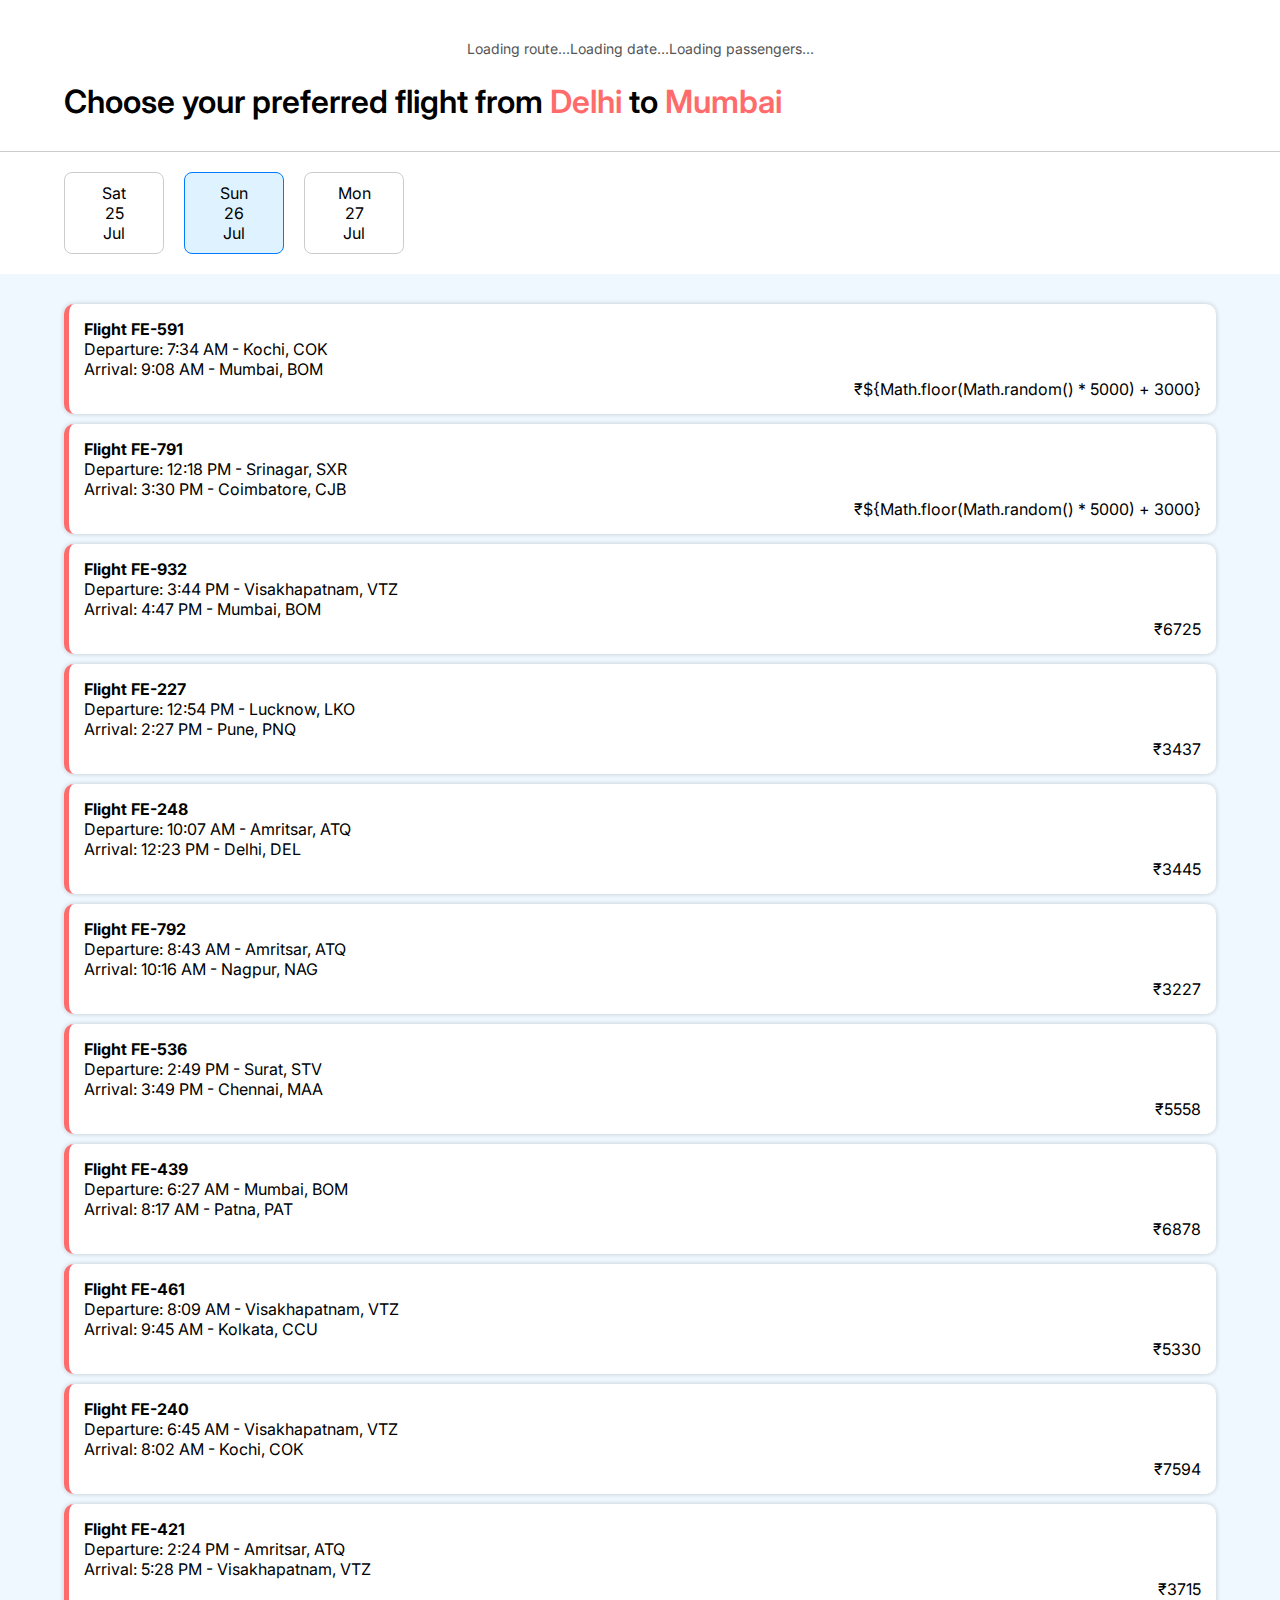
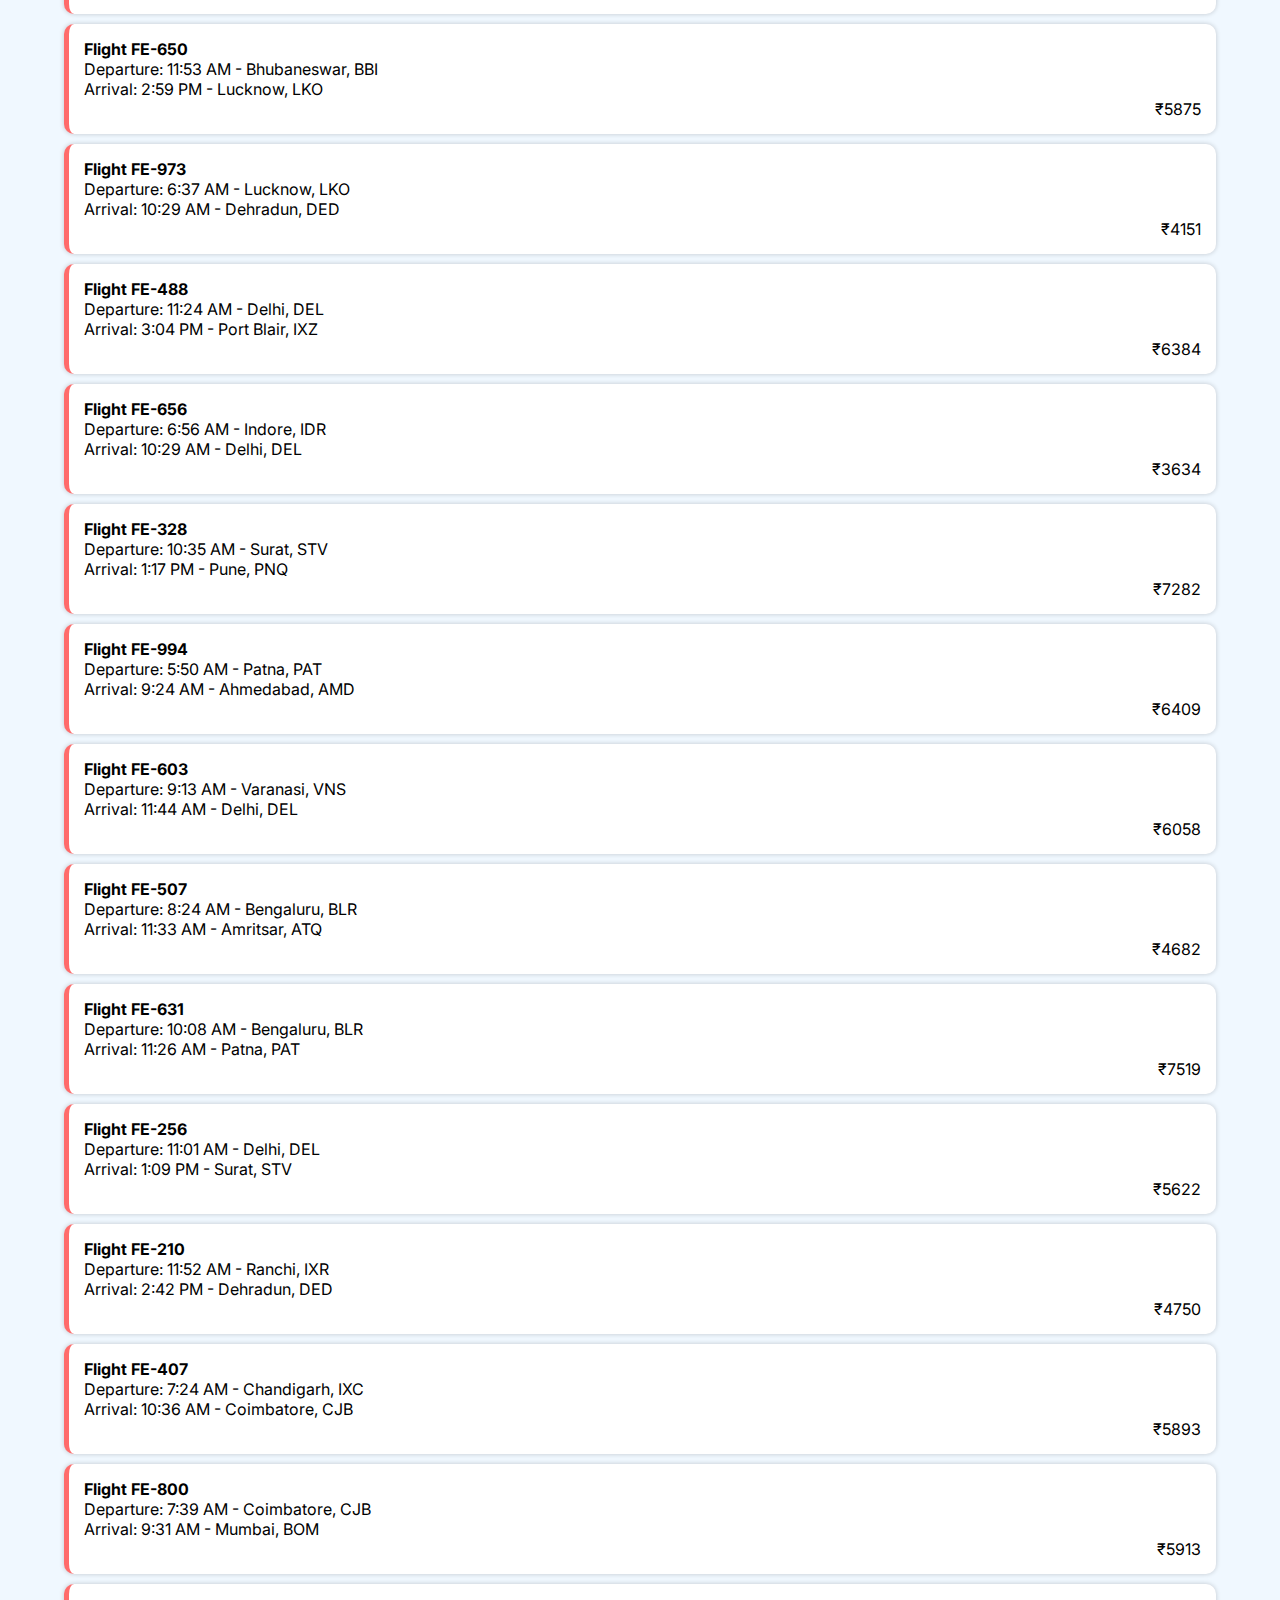
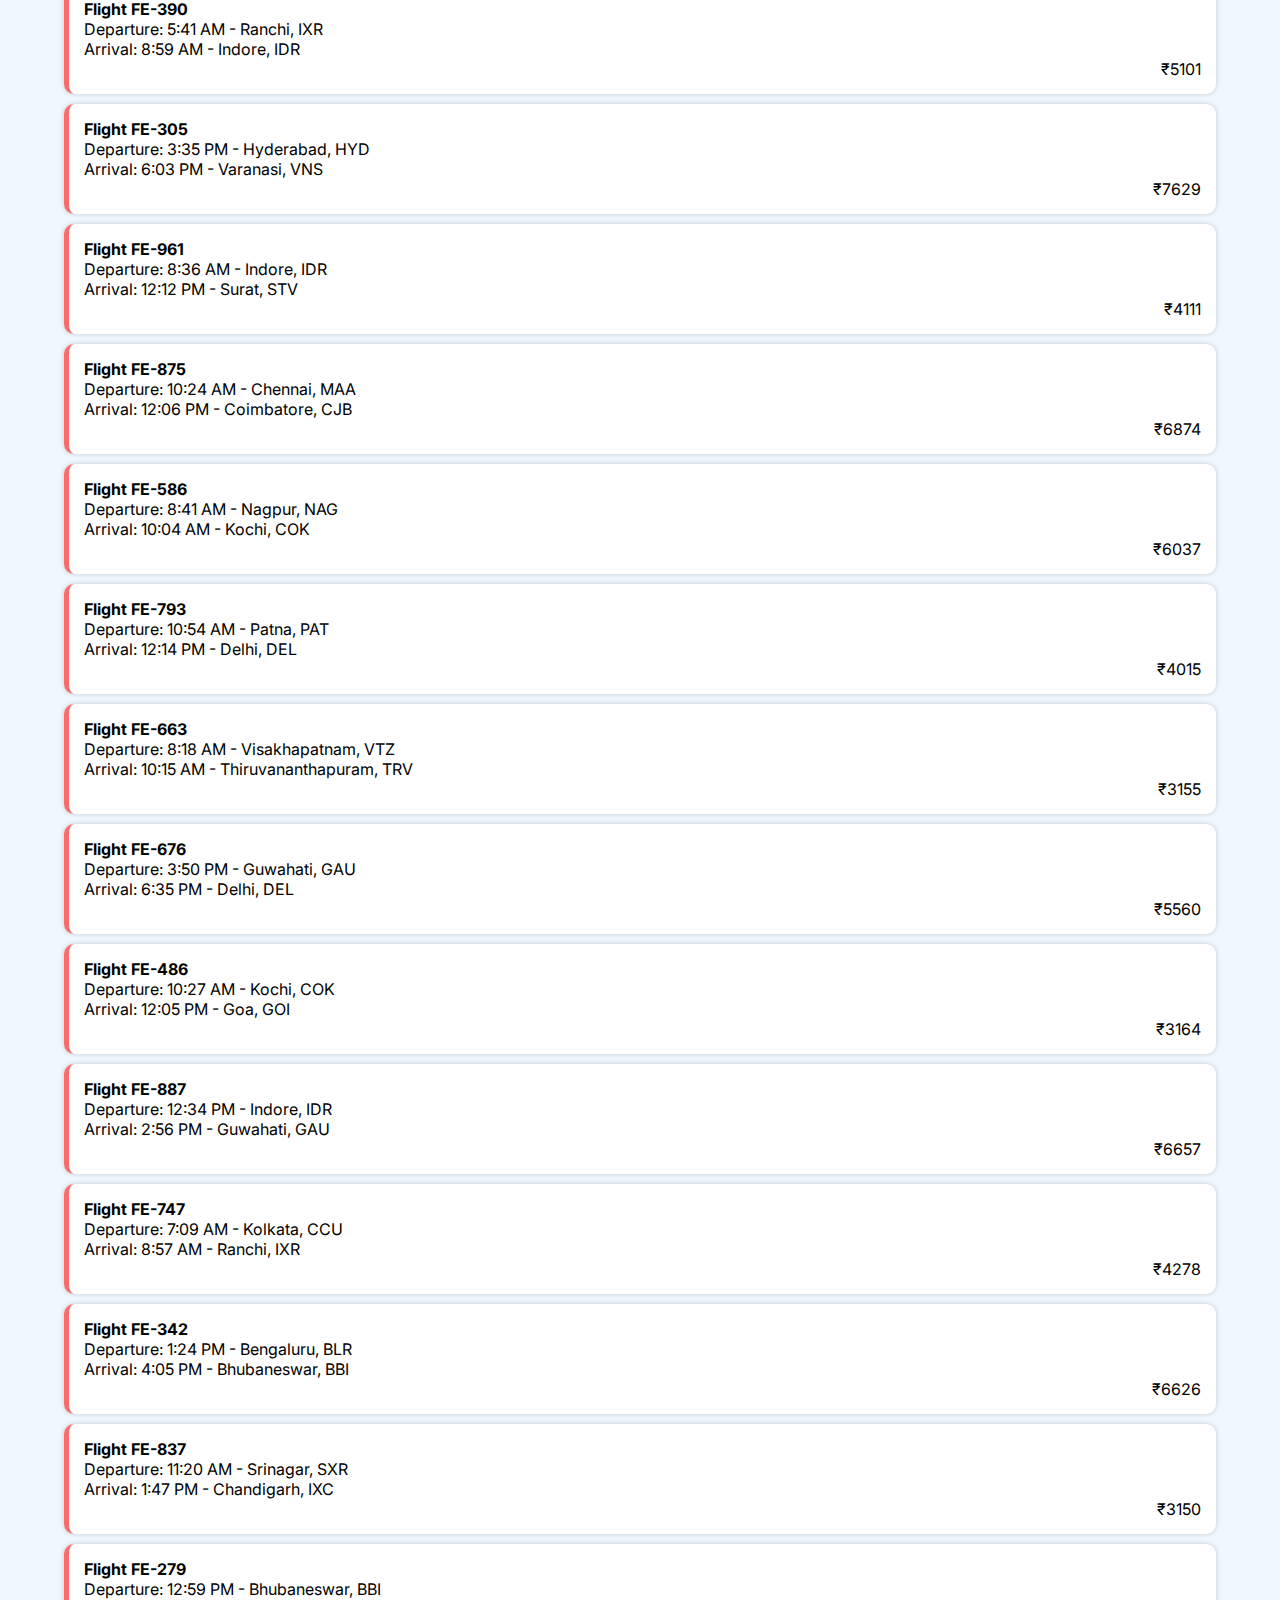
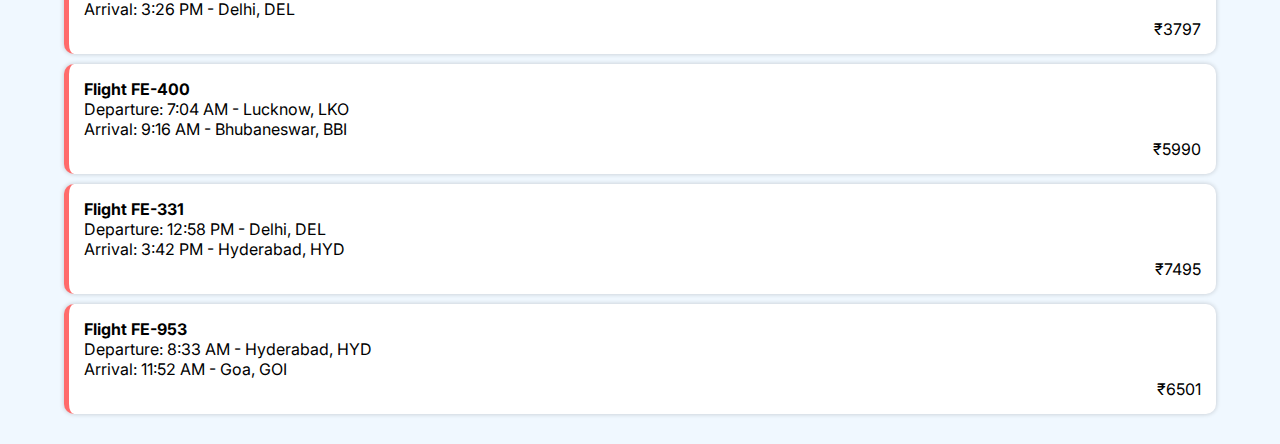
<file: airplane.html>
<!DOCTYPE html>
<html lang="en">
<head>
  <meta charset="UTF-8">
  <title>FlyEast Passenger Details</title>
  <link href="https://fonts.googleapis.com/css2?family=Inter:wght@400;600&display=swap" rel="stylesheet">
  <style>
    * {
      margin: 0;
      padding: 0;
      box-sizing: border-box;
      font-family: 'Inter', sans-serif;
    }

    body {
      font-family: 'Inter', sans-serif;
      background-color: #f0f6ff;
      margin: 0;
      padding: 20px;
    }

    header {
      padding: 30px 5%;
      background-color: white;
    }

    header h1 {
      margin-top: 25px;
      font-size: 32px;
      font-weight: 600;
    }

    header h1 span {
      color: #ff6b6b;
    }

    .trip-info {
      display: flex;
      align-items: center;
      justify-content: center;
      margin-top: 10px;
      font-size: 14px;
      color: #555;
    }

    .header {
      background-color: white;
      padding: 10px 30px;
      display: flex;
      justify-content: space-between;
      align-items: center;
      border-bottom: 1px solid #ccc;
    }

    .logo {
      font-size: 24px;
      font-weight: bold;
      color: #ff6b6b;
    }

    .back-link {
      color: #003366;
      text-decoration: none;
      font-size: 14px;
    }

    .route-badge {
      background-color: #ff6b6b;
      color: white;
      padding: 12px 40px;
      border-radius: 40px;
      text-align: center;
      font-size: 18px;
      font-weight: bold;
      max-width: 500px;
      margin: 30px auto;
      display: flex;
      justify-content: center;
      align-items: center;
    }

    .form-container {
      background-color: white;
      padding: 25px;
      border-radius: 12px;
      max-width: 700px;
      margin: 20px auto;
      box-shadow: 0 0 10px rgba(0,0,0,0.1);
    }

    .section-header {
      display: flex;
      justify-content: space-between;
      align-items: center;
      font-size: 20px;
      font-weight: bold;
      margin-bottom: 10px;
      cursor: pointer;
    }

    .caret {
      display: inline-block;
      transition: transform 0.3s ease;
    }

    .rotate {
      transform: rotate(180deg);
    }

    .passenger-form {
      display: none;
      margin-top: 20px;
    }

    .form-row {
      display: flex;
      gap: 20px;
      margin-bottom: 15px;
    }

    .form-group {
      flex: 1;
    }

    label {
      display: block;
      margin-bottom: 5px;
      font-weight: bold;
    }

    input[type="text"], input[type="date"], input[type="tel"] {
      width: 100%;
      padding: 10px;
      border-radius: 5px;
      border: 1px solid #ccc;
    }

    .radio-group {
      display: flex;
      gap: 20px;
      margin-bottom: 20px;
    }

    .note {
      background-color: #e6f2ff;
      padding: 12px;
      border-radius: 8px;
      font-size: 14px;
      color: #003366;
      margin-top: 20px;
    }

    #passengerSelect {
      display: block;
      margin: 0 auto 20px auto;
      font-size: 16px;
      padding: 10px;
    }

    .submit-button {
      display: block;
      width: 200px;
      margin: 30px auto;
      padding: 12px 24px;
      background-color: #ff6b6b;
      color: white;
      border: none;
      border-radius: 25px;
      font-size: 16px;
      font-weight: bold;
      cursor: pointer;
      transition: background-color 0.3s ease;
    }

    .submit-button:hover {
      background-color: #ff5252;
    }

    .success-message {
      text-align: center;
      margin: 20px;
      padding: 15px;
      background-color: #dff0d8;
      color: #3c763d;
      border-radius: 4px;
      display: none;
    }

    .view-summary-btn {
      display: none;
      width: 200px;
      margin: 10px auto;
      padding: 10px 20px;
      background-color: #4CAF50;
      color: white;
      border: none;
      border-radius: 25px;
      text-decoration: none;
      text-align: center;
      font-weight: bold;
      transition: background-color 0.3s ease;
    }

    .view-summary-btn:hover {
      background-color: #45a049;
    }
  </style>
</head>
<body>
  <header>
    <div class="trip-info" id="tripDetails">
     
    </div>

    <h1>Enter passenger details for your flight from <span id="fromCity">Varanasi</span> to <span id="toCity">Delhi</span></h1>
  </header>

  <!-- HEADER -->
  <div class="header">
    <div class="logo">FlyEast ✈</div>
   
  </div>

  <!-- ROUTE BADGE -->
  <div class="route-badge" id="routeBadge">
    Loading route...
  </div>

  <!-- PASSENGER SELECT -->
  <select id="passengerSelect" onchange="showPassengerForm(this.value)">
    <option value="">Select number of passengers</option>
    <option value="1">1 Passenger</option>
    <option value="2">2 Passengers</option>
    <option value="3">3 Passengers</option>
    <option value="4">4 Passengers</option>
  </select>

  <!-- ALL FORMS WILL BE GENERATED HERE -->
  <div id="allForms"></div>
  
  <!-- Submit Button -->
  <button type="submit" class="submit-button" onclick="submitForms()">Continue</button>
  
  <!-- Success Message -->
  <div id="successMessage" class="success-message">
    Passenger details saved successfully!
  </div>
  
  <!-- View Summary Link -->
  <a href="summary.html" class="view-summary-btn" id="viewSummaryBtn">View Passenger Summary</a>

  <script>
    function updateTripInfo() {
      const tripDetails = document.getElementById('tripDetails');
      const flightDetails = JSON.parse(localStorage.getItem('selectedFlight') || '{}');
      const searchData = JSON.parse(localStorage.getItem('searchData') || '{}');
      
      if (flightDetails.from && flightDetails.to) {
        const fromCity = flightDetails.from.split(',')[0];
        const toCity = flightDetails.to.split(',')[0];
        
        document.getElementById('fromCity').textContent = fromCity;
        document.getElementById('toCity').textContent = toCity;
        
        document.getElementById('routeBadge').textContent = `${flightDetails.from} → ${flightDetails.to}`;
        
        tripDetails.innerHTML = `
          <div>${flightDetails.from} → ${flightDetails.to}</div>
          <div>${flightDetails.departure} - ${flightDetails.arrival}</div>
          <div>${flightDetails.flightNumber}</div>
          <div>${searchData.passengers || '1'} Passenger(s)</div>
        `;
      } else {
        // If no flight details found, redirect back to flights page
        window.location.href = 'flights.html';
      }
    }

    function showPassengerForm(numPassengers) {
      const allForms = document.getElementById('allForms');
      allForms.innerHTML = '';
      
      for (let i = 1; i <= numPassengers; i++) {
        const formHtml = `
          <div class="form-container">
            <div class="section-header" onclick="toggleForm(${i})">
              Passenger ${i}
              <span class="caret">▼</span>
            </div>
            <div class="passenger-form" id="form${i}">
              <div class="form-row">
                <div class="form-group">
                  <label>First Name</label>
                  <input type="text" required>
                </div>
                <div class="form-group">
                  <label>Last Name</label>
                  <input type="text" required>
                </div>
              </div>
              <div class="form-row">
                <div class="form-group">
                  <label>Date of Birth</label>
                  <input type="date" required>
                </div>
                <div class="form-group">
                  <label>Phone Number</label>
                  <input type="tel" required>
                </div>
              </div>
              <div class="radio-group">
                <label>
                  <input type="radio" name="gender${i}" value="male" required> Male
                </label>
                <label>
                  <input type="radio" name="gender${i}" value="female" required> Female
                </label>
                <label>
                  <input type="radio" name="gender${i}" value="other" required> Other
                </label>
              </div>
            </div>
          </div>
        `;
        allForms.innerHTML += formHtml;
      }
    }

    function toggleForm(formNum) {
      const form = document.getElementById(`form${formNum}`);
      const caret = form.previousElementSibling.querySelector('.caret');
      
      if (form.style.display === 'none' || !form.style.display) {
        form.style.display = 'block';
        caret.classList.add('rotate');
      } else {
        form.style.display = 'none';
        caret.classList.remove('rotate');
      }
    }

    function submitForms() {
      const forms = document.querySelectorAll('.passenger-form');
      const passengerData = [];
      
      forms.forEach((form, index) => {
        const inputs = form.querySelectorAll('input');
        const passenger = {
          firstName: inputs[0].value,
          lastName: inputs[1].value,
          dob: inputs[2].value,
          phone: inputs[3].value,
          gender: form.querySelector('input[type="radio"]:checked')?.value
        };
        
        if (passenger.firstName && passenger.lastName && passenger.dob && passenger.phone && passenger.gender) {
          passengerData.push(passenger);
        }
      });
      
      if (passengerData.length === forms.length) {
        localStorage.setItem('passengerData', JSON.stringify(passengerData));
        document.getElementById('successMessage').style.display = 'block';
        document.getElementById('viewSummaryBtn').style.display = 'block';
      } else {
        alert('Please fill in all passenger details');
      }
    }

    // Update trip info when page loads
    document.addEventListener('DOMContentLoaded', updateTripInfo);
  </script>
</body>
</html>
</file>
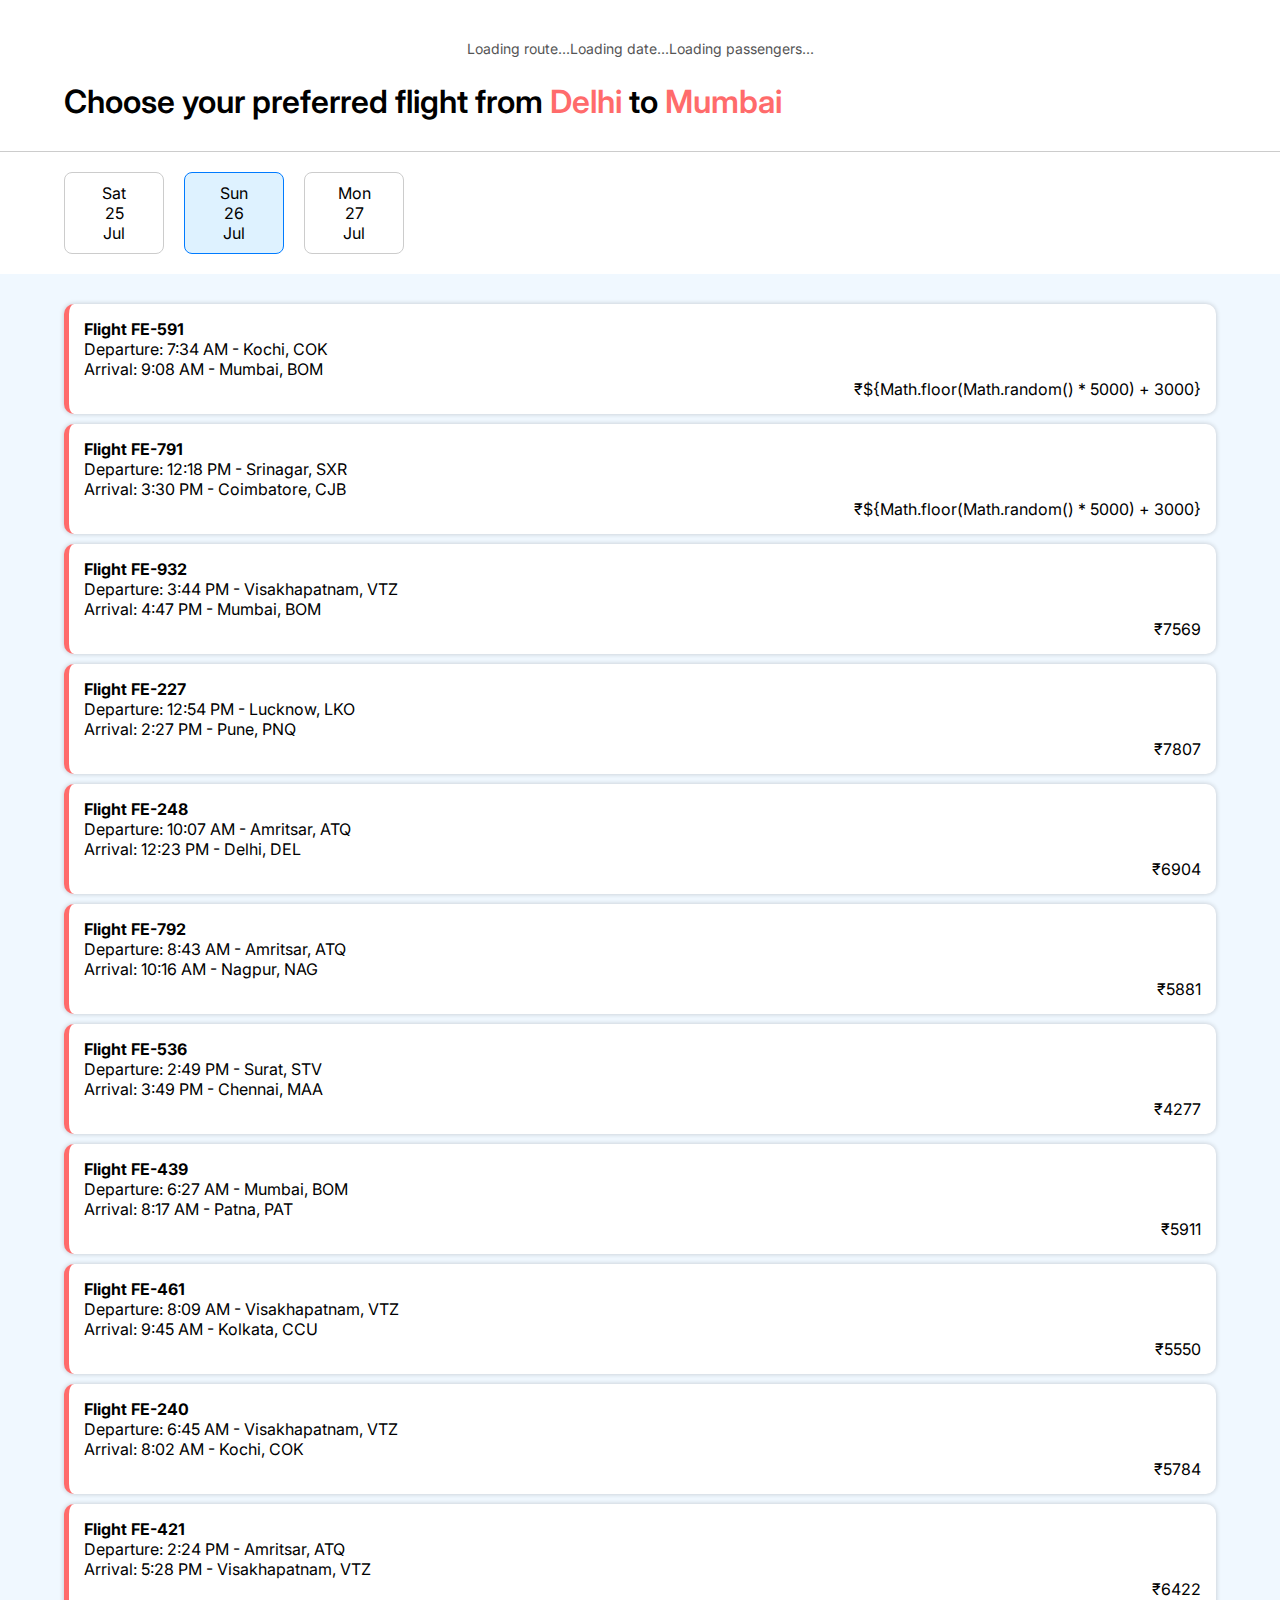
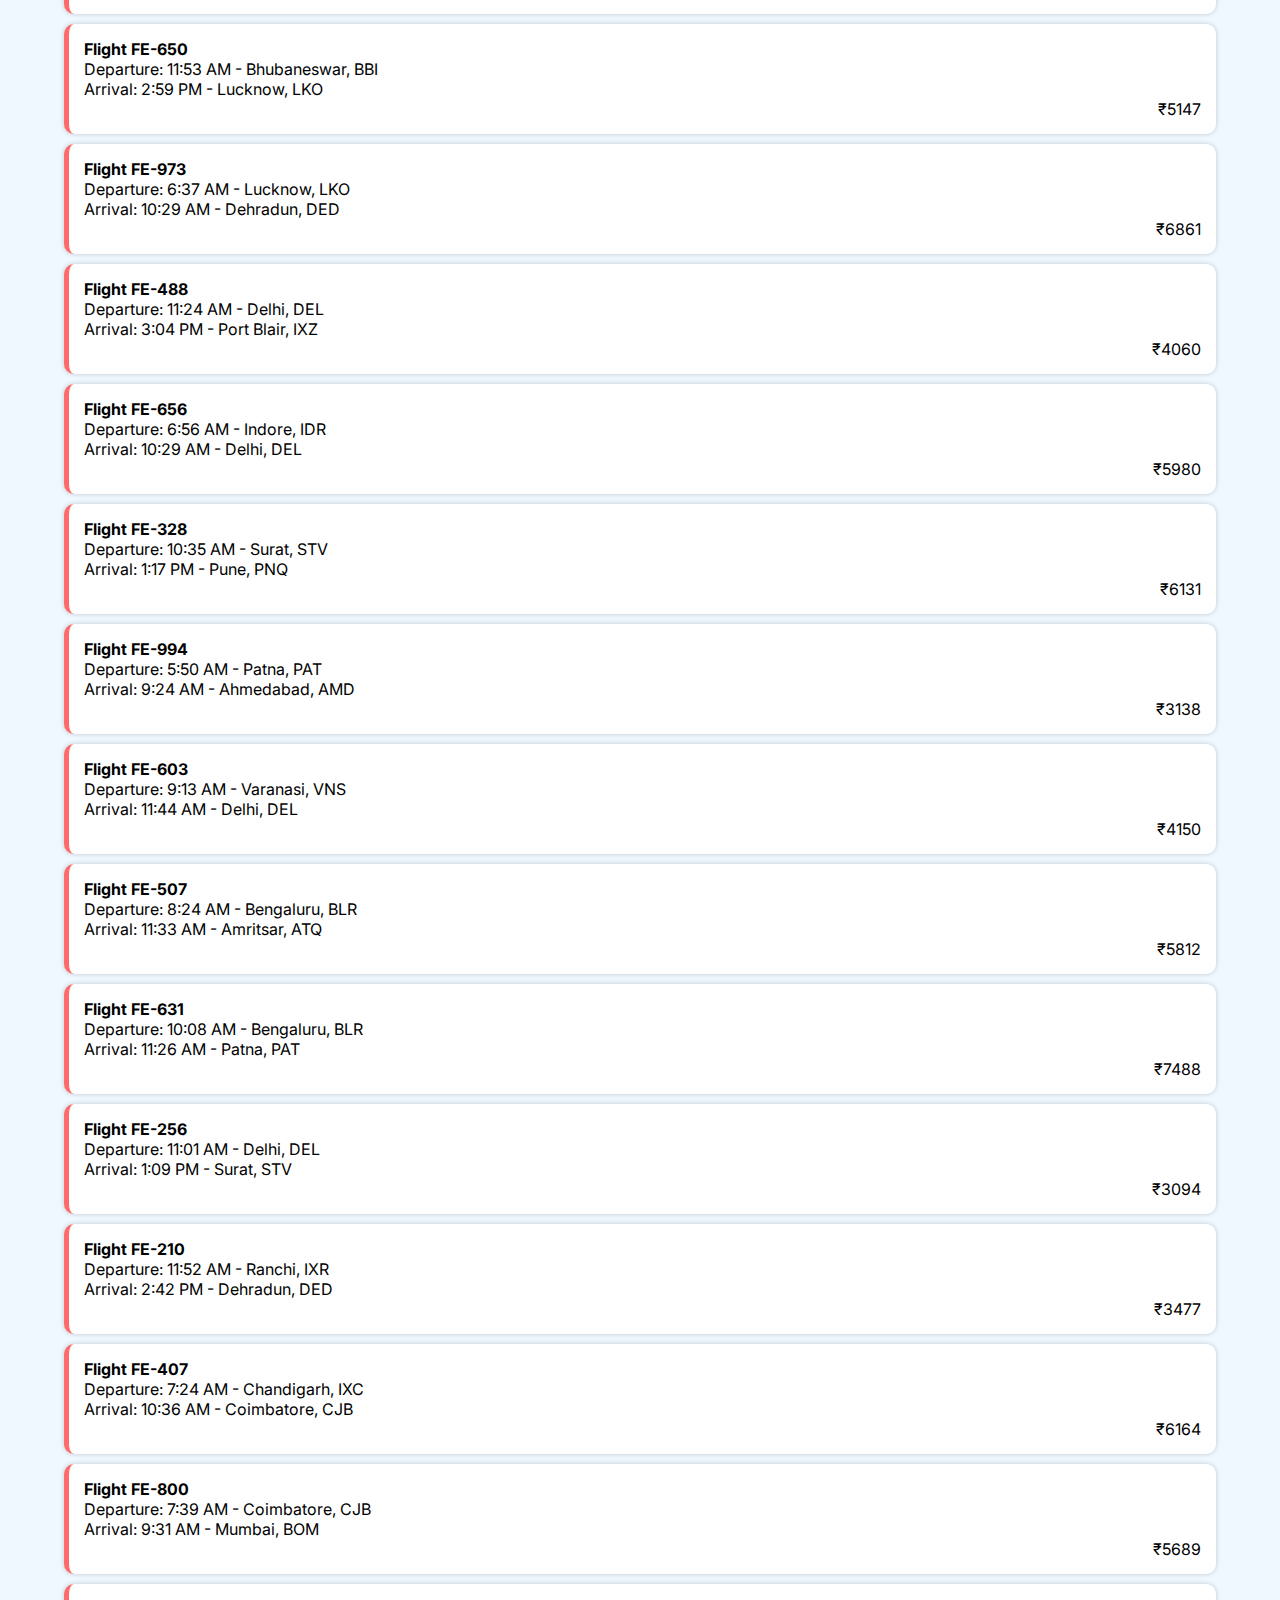
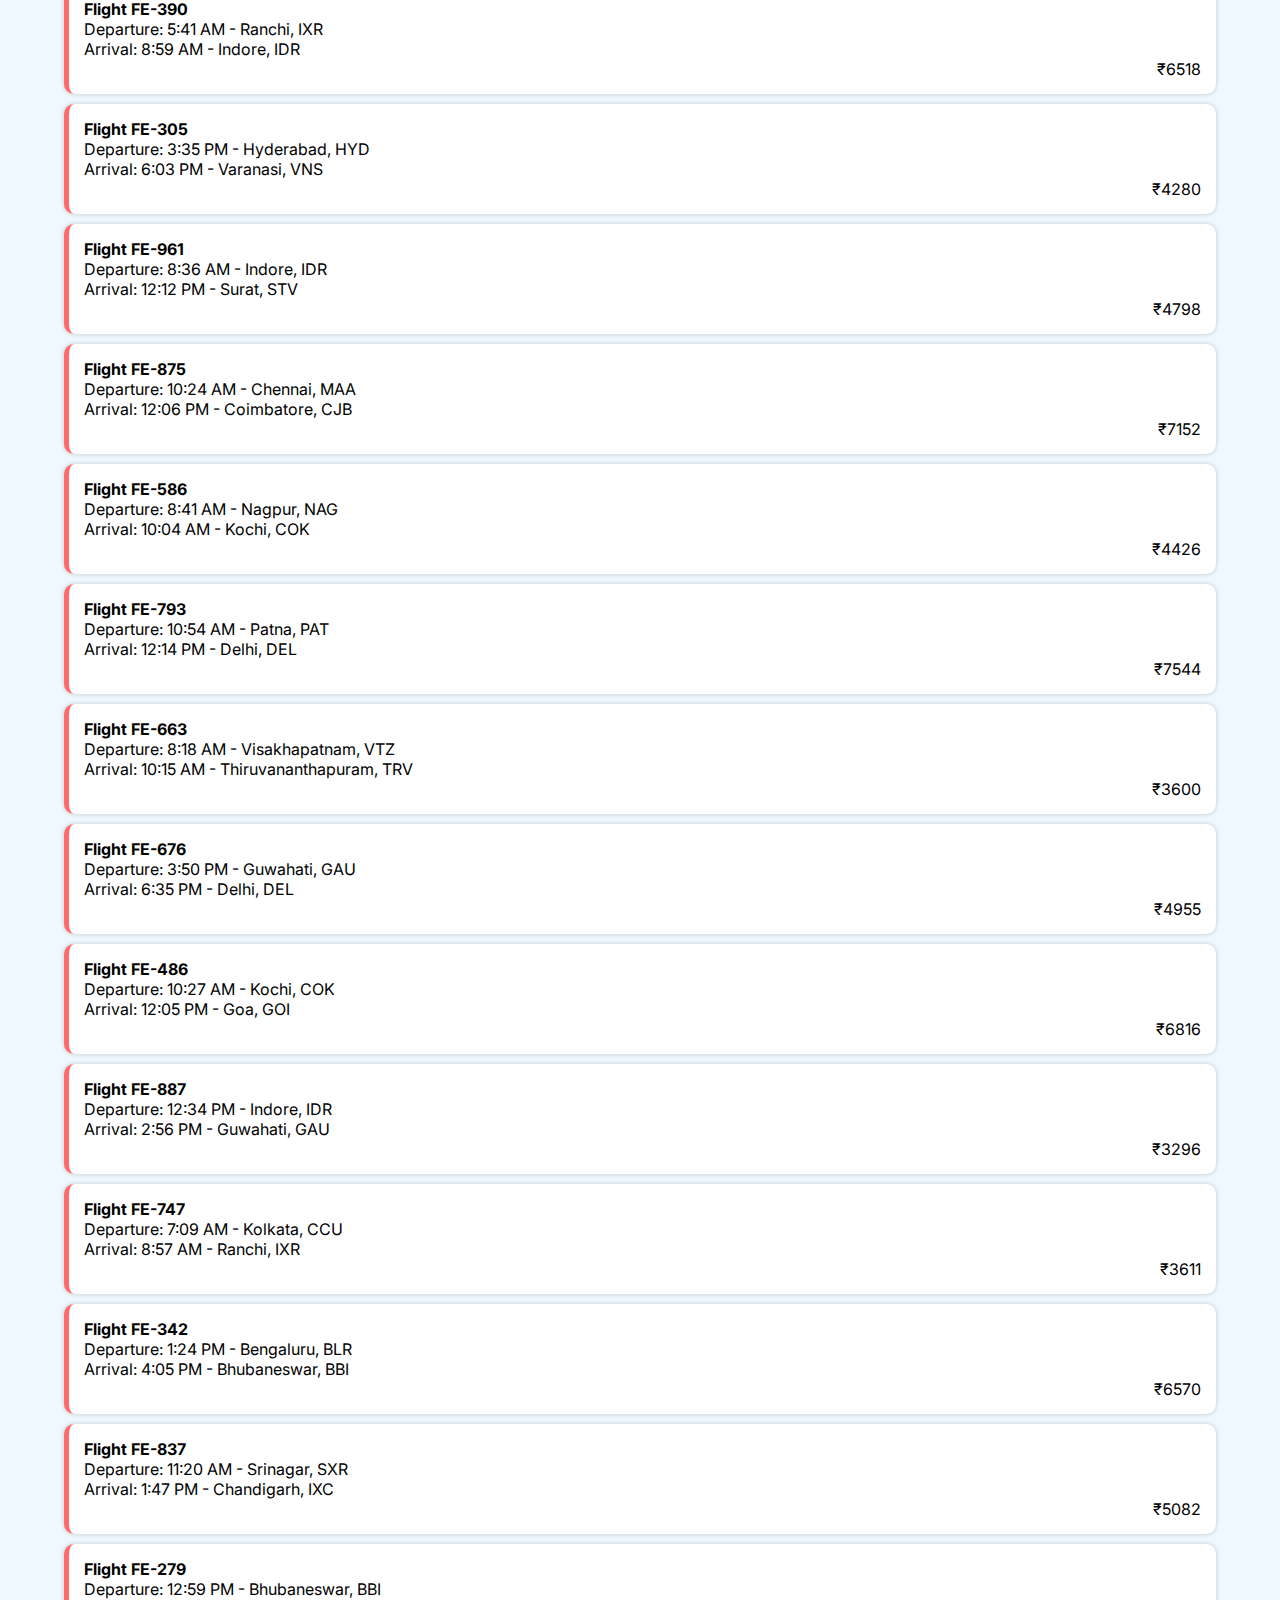
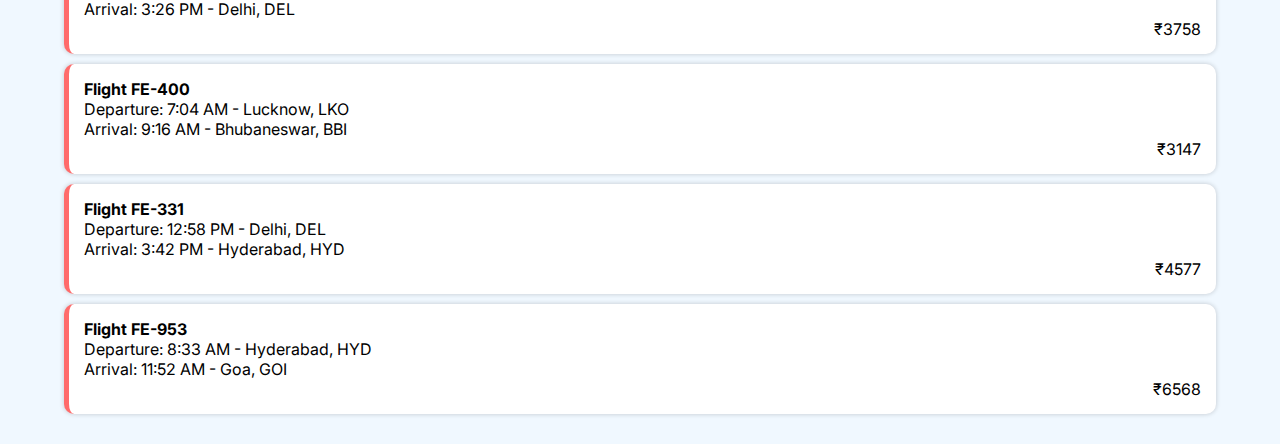
<file: flights.html>
<!DOCTYPE html>
<html lang="en">

<head>
  <meta charset="UTF-8" />
  <meta name="viewport" content="width=device-width, initial-scale=1.0" />
  <title>FlyEast Booking</title>
  <link href="https://fonts.googleapis.com/css2?family=Inter:wght@400;600&display=swap" rel="stylesheet">
  <style>
    * {
      margin: 0;
      padding: 0;
      box-sizing: border-box;
      font-family: 'Inter', sans-serif;
    }

    body {
      background-color: #f0f8ff;
      color: #000;
    }

    header {
      padding: 30px 5%;
      background-color: white;
    }

    header h1 {
      margin-top:25px;
      font-size: 32px;
      font-weight: 600;
    }

    header h1 span {
      color: #ff6b6b;
    }

    .trip-info {
      display: flex;
      align-items: center;
      justify-content: center;
      margin-top: 10px;
      font-size: 14px;
      color: #555;
    }

    .date-selector {
      display: flex;
      gap: 20px;
      overflow-x: auto;
      padding: 20px 5%;
      background-color: white;
      border-top: 1px solid #ccc;
    }

    .date-box {
      text-align: center;
      padding: 10px 15px;
      border-radius: 8px;
      border: 1px solid #ccc;
      min-width: 100px;
    }

    .date-box.active {
      background-color: #def2ff;
      border-color: #007bff;
    }

    .filters {
      display: flex;
      gap: 15px;
      padding: 10px 5%;
      background-color: #f5faff;
    }

    .filters button {
      padding: 8px 14px;
      background-color: #f0f0f0;
      border: none;
      border-radius: 20px;
      font-size: 12px;
      cursor: pointer;
    }

    .flight-list {
      padding: 20px 5%;
    }

    .flight-card {
      background-color: white;
      border-radius: 12px;
      box-shadow: 0 2px 5px rgba(0, 0, 0, 0.1);
      padding: 20px;
      margin-bottom: 20px;
      display: flex;
      justify-content: space-between;
      align-items: center;
    }

    .flight-details {
      flex: 1;
    }

    .flight-details p {
      margin-bottom: 6px;
      font-size: 14px;
    }
   .flights-list {
        list-style: none;
        padding: 0;
    }
    .flights-list li {
        background: white;
        margin: 10px 0;
        padding: 15px;
        border-radius: 10px;
        box-shadow: 0 0 5px rgba(0, 0, 0, 0.2);
        text-align: left;
        border-left: 5px solid #ff6b6b;
        cursor: pointer;
        transition: transform 0.2s ease;
    }
    .flights-list li:hover {
        transform: translateX(5px);
    }
    .price-info {
      text-align: right;
    }

    .price-info .price {
      font-size: 18px;
      font-weight: 600;
    }

    .price-info .blu {
      font-size: 12px;
      color: #ff6b6b;
      margin-top: 4px;
    }

    .fare-hold {
      text-align: center;
      background-color: #e6f2ff;
      padding: 15px;
      font-size: 14px;
      margin: 0 5%;
      border-radius: 8px;
    }

    .container.hidden {
      display: none;
    }
    
    .container {
      display: block;
      padding: 20px 5%;
    }
  </style>
</head>

<body>
  <header>
    <div class="trip-info" id="tripDetails">
      <div>Loading route...</div>
      <div>Loading date...</div>
      <div>Loading passengers...</div>
    </div>

    <h1>Choose your preferred flight from <span>Delhi</span> to <span>Mumbai</span></h1>
  </header>

  <section class="date-selector" id="dateSelector">
    <!-- Dates will be injected by JS -->
  </section>

  <!-- <section class="filters">
    <button>Stretch | Business</button>
    <button>Non-stop</button>
    <button>Low cost first</button>
    <button>Early departures</button>
  </section> -->

  <!-- <section class="flight-list">
    <div class="flight-card">
      <div class="flight-details">
        <p><strong>6E 6114</strong></p>
        <p>22:00 DEL, T1 → 00:20 BOM, T2</p>

        <p>Non-stop | Duration: 2h 20m</p>
      </div>
      <div class="price-info">
        <div class="price">₹8,817 (Economy)</div>
        <div class="blu">+ Earn 941 IndiGo BluChips</div>
        <br>
        <div class="price">₹20,107 (Business)</div>
        <div class="blu">+ Earn 2,091 IndiGo BluChips</div>
      </div>
    </div>

    <div class="fare-hold">
      🔒 6E Fare Hold | Hold fares for up to 72 hours, starting at just ₹99*
    </div>

    <div class="flight-card">
      <div class="flight-details">
        <p><strong>6E 519</strong></p>
        <p>23:30 DEL, T1 → 01:45 BOM, T2</p>
        <p>Non-stop | Duration: 2h 15m</p>
      </div>
      <div class="price-info">
        <div class="price">₹8,817 (Economy)</div>
        <div class="blu">+ Earn 941 IndiGo BluChips</div>
        <br>
        <div class="price">₹20,107 (Business)</div>
        <div class="blu">+ Earn 2,091 IndiGo BluChips</div>
      </div>
    </div>
  </section> -->

  <div id="flightsPage" class="container hidden">
    <ul class="flights-list">
      <li data-from="Kochi, COK" data-to="Mumbai, BOM" onclick="redirectToAirplane(this)">
        <strong>Flight FE-591</strong><br>
        Departure: 7:34 AM - Kochi, COK <br>
        Arrival: 9:08 AM - Mumbai, BOM <br>
        <div class="price-info">₹${Math.floor(Math.random() * 5000) + 3000}</div>
      </li>
      <li data-from="Srinagar, SXR" data-to="Coimbatore, CJB" onclick="redirectToAirplane(this)">
        <strong>Flight FE-791</strong><br>
        Departure: 12:18 PM - Srinagar, SXR <br>
        Arrival: 3:30 PM - Coimbatore, CJB <br>
        <div class="price-info">₹${Math.floor(Math.random() * 5000) + 3000}</div>
      </li>
      <li data-from="Visakhapatnam, VTZ" data-to="Mumbai, BOM" onclick="redirectToAirplane(this)"><strong>Flight FE-932</strong><br>Departure: 3:44 PM - Visakhapatnam, VTZ <br>Arrival: 4:47 PM - Mumbai, BOM </li>
      <li data-from="Lucknow, LKO" data-to="Pune, PNQ" onclick="redirectToAirplane(this)"><strong>Flight FE-227</strong><br>Departure: 12:54 PM - Lucknow, LKO <br>Arrival: 2:27 PM - Pune, PNQ </li>
      <li data-from="Amritsar, ATQ" data-to="Delhi, DEL" onclick="redirectToAirplane(this)"><strong>Flight FE-248</strong><br>Departure: 10:07 AM - Amritsar, ATQ <br>Arrival: 12:23 PM - Delhi, DEL </li>
      <li data-from="Amritsar, ATQ" data-to="Nagpur, NAG" onclick="redirectToAirplane(this)"><strong>Flight FE-792</strong><br>Departure: 8:43 AM - Amritsar, ATQ <br>Arrival: 10:16 AM - Nagpur, NAG </li>
      <li data-from="Surat, STV" data-to="Chennai, MAA" onclick="redirectToAirplane(this)"><strong>Flight FE-536</strong><br>Departure: 2:49 PM - Surat, STV <br>Arrival: 3:49 PM - Chennai, MAA </li>
      <li data-from="Mumbai, BOM" data-to="Patna, PAT" onclick="redirectToAirplane(this)"><strong>Flight FE-439</strong><br>Departure: 6:27 AM - Mumbai, BOM <br>Arrival: 8:17 AM - Patna, PAT </li>
      <li data-from="Visakhapatnam, VTZ" data-to="Kolkata, CCU" onclick="redirectToAirplane(this)"><strong>Flight FE-461</strong><br>Departure: 8:09 AM - Visakhapatnam, VTZ <br>Arrival: 9:45 AM - Kolkata, CCU </li>
      <li data-from="Visakhapatnam, VTZ" data-to="Kochi, COK" onclick="redirectToAirplane(this)"><strong>Flight FE-240</strong><br>Departure: 6:45 AM - Visakhapatnam, VTZ <br>Arrival: 8:02 AM - Kochi, COK </li>
      <li data-from="Amritsar, ATQ" data-to="Visakhapatnam, VTZ" onclick="redirectToAirplane(this)"><strong>Flight FE-421</strong><br>Departure: 2:24 PM - Amritsar, ATQ <br>Arrival: 5:28 PM - Visakhapatnam, VTZ </li>
      <li data-from="Bhubaneswar, BBI" data-to="Lucknow, LKO" onclick="redirectToAirplane(this)"><strong>Flight FE-650</strong><br>Departure: 11:53 AM - Bhubaneswar, BBI <br>Arrival: 2:59 PM - Lucknow, LKO </li>
      <li data-from="Lucknow, LKO" data-to="Dehradun, DED" onclick="redirectToAirplane(this)"><strong>Flight FE-973</strong><br>Departure: 6:37 AM - Lucknow, LKO <br>Arrival: 10:29 AM - Dehradun, DED </li>
      <li data-from="Delhi, DEL" data-to="Port Blair, IXZ" onclick="redirectToAirplane(this)"><strong>Flight FE-488</strong><br>Departure: 11:24 AM - Delhi, DEL <br>Arrival: 3:04 PM - Port Blair, IXZ </li>
      <li data-from="Indore, IDR" data-to="Delhi, DEL" onclick="redirectToAirplane(this)"><strong>Flight FE-656</strong><br>Departure: 6:56 AM - Indore, IDR <br>Arrival: 10:29 AM - Delhi, DEL </li>
      <li data-from="Surat, STV" data-to="Pune, PNQ" onclick="redirectToAirplane(this)"><strong>Flight FE-328</strong><br>Departure: 10:35 AM - Surat, STV <br>Arrival: 1:17 PM - Pune, PNQ </li>
      <li data-from="Patna, PAT" data-to="Ahmedabad, AMD" onclick="redirectToAirplane(this)"><strong>Flight FE-994</strong><br>Departure: 5:50 AM - Patna, PAT <br>Arrival: 9:24 AM - Ahmedabad, AMD </li>
      <li data-from="Varanasi, VNS" data-to="Delhi, DEL" onclick="redirectToAirplane(this)"><strong>Flight FE-603</strong><br>Departure: 9:13 AM - Varanasi, VNS <br>Arrival: 11:44 AM - Delhi, DEL </li>
      <li data-from="Bengaluru, BLR" data-to="Amritsar, ATQ" onclick="redirectToAirplane(this)"><strong>Flight FE-507</strong><br>Departure: 8:24 AM - Bengaluru, BLR <br>Arrival: 11:33 AM - Amritsar, ATQ </li>
      <li data-from="Bengaluru, BLR" data-to="Patna, PAT" onclick="redirectToAirplane(this)"><strong>Flight FE-631</strong><br>Departure: 10:08 AM - Bengaluru, BLR <br>Arrival: 11:26 AM - Patna, PAT </li>
      <li data-from="Delhi, DEL" data-to="Surat, STV" onclick="redirectToAirplane(this)"><strong>Flight FE-256</strong><br>Departure: 11:01 AM - Delhi, DEL <br>Arrival: 1:09 PM - Surat, STV </li>
      <li data-from="Ranchi, IXR" data-to="Dehradun, DED" onclick="redirectToAirplane(this)"><strong>Flight FE-210</strong><br>Departure: 11:52 AM - Ranchi, IXR <br>Arrival: 2:42 PM - Dehradun, DED </li>
      <li data-from="Chandigarh, IXC" data-to="Coimbatore, CJB" onclick="redirectToAirplane(this)"><strong>Flight FE-407</strong><br>Departure: 7:24 AM - Chandigarh, IXC <br>Arrival: 10:36 AM - Coimbatore, CJB </li>
      <li data-from="Coimbatore, CJB" data-to="Mumbai, BOM" onclick="redirectToAirplane(this)"><strong>Flight FE-800</strong><br>Departure: 7:39 AM - Coimbatore, CJB <br>Arrival: 9:31 AM - Mumbai, BOM </li>
      <li data-from="Ranchi, IXR" data-to="Indore, IDR" onclick="redirectToAirplane(this)"><strong>Flight FE-390</strong><br>Departure: 5:41 AM - Ranchi, IXR <br>Arrival: 8:59 AM - Indore, IDR </li>
      <li data-from="Hyderabad, HYD" data-to="Varanasi, VNS" onclick="redirectToAirplane(this)"><strong>Flight FE-305</strong><br>Departure: 3:35 PM - Hyderabad, HYD <br>Arrival: 6:03 PM - Varanasi, VNS </li>
      <li data-from="Indore, IDR" data-to="Surat, STV" onclick="redirectToAirplane(this)"><strong>Flight FE-961</strong><br>Departure: 8:36 AM - Indore, IDR <br>Arrival: 12:12 PM - Surat, STV </li>
      <li data-from="Chennai, MAA" data-to="Coimbatore, CJB" onclick="redirectToAirplane(this)"><strong>Flight FE-875</strong><br>Departure: 10:24 AM - Chennai, MAA <br>Arrival: 12:06 PM - Coimbatore, CJB </li>
      <li data-from="Nagpur, NAG" data-to="Kochi, COK" onclick="redirectToAirplane(this)"><strong>Flight FE-586</strong><br>Departure: 8:41 AM - Nagpur, NAG <br>Arrival: 10:04 AM - Kochi, COK </li>
      <li data-from="Patna, PAT" data-to="Delhi, DEL" onclick="redirectToAirplane(this)"><strong>Flight FE-793</strong><br>Departure: 10:54 AM - Patna, PAT <br>Arrival: 12:14 PM - Delhi, DEL </li>
      <li data-from="Visakhapatnam, VTZ" data-to="Thiruvananthapuram, TRV" onclick="redirectToAirplane(this)"><strong>Flight FE-663</strong><br>Departure: 8:18 AM - Visakhapatnam, VTZ <br>Arrival: 10:15 AM - Thiruvananthapuram, TRV </li>
      <li data-from="Guwahati, GAU" data-to="Delhi, DEL" onclick="redirectToAirplane(this)"><strong>Flight FE-676</strong><br>Departure: 3:50 PM - Guwahati, GAU <br>Arrival: 6:35 PM - Delhi, DEL </li>
      <li data-from="Kochi, COK" data-to="Goa, GOI" onclick="redirectToAirplane(this)"><strong>Flight FE-486</strong><br>Departure: 10:27 AM - Kochi, COK <br>Arrival: 12:05 PM - Goa, GOI </li>
      <li data-from="Indore, IDR" data-to="Guwahati, GAU" onclick="redirectToAirplane(this)"><strong>Flight FE-887</strong><br>Departure: 12:34 PM - Indore, IDR <br>Arrival: 2:56 PM - Guwahati, GAU </li>
      <li data-from="Kolkata, CCU" data-to="Ranchi, IXR" onclick="redirectToAirplane(this)"><strong>Flight FE-747</strong><br>Departure: 7:09 AM - Kolkata, CCU <br>Arrival: 8:57 AM - Ranchi, IXR </li>
      <li data-from="Bengaluru, BLR" data-to="Bhubaneswar, BBI" onclick="redirectToAirplane(this)"><strong>Flight FE-342</strong><br>Departure: 1:24 PM - Bengaluru, BLR <br>Arrival: 4:05 PM - Bhubaneswar, BBI </li>
      <li data-from="Srinagar, SXR" data-to="Chandigarh, IXC" onclick="redirectToAirplane(this)"><strong>Flight FE-837</strong><br>Departure: 11:20 AM - Srinagar, SXR <br>Arrival: 1:47 PM - Chandigarh, IXC </li>
      <li data-from="Bhubaneswar, BBI" data-to="Delhi, DEL" onclick="redirectToAirplane(this)"><strong>Flight FE-279</strong><br>Departure: 12:59 PM - Bhubaneswar, BBI <br>Arrival: 3:26 PM - Delhi, DEL </li>
      <li data-from="Lucknow, LKO" data-to="Bhubaneswar, BBI" onclick="redirectToAirplane(this)"><strong>Flight FE-400</strong><br>Departure: 7:04 AM - Lucknow, LKO <br>Arrival: 9:16 AM - Bhubaneswar, BBI </li>
      <li data-from="Delhi, DEL" data-to="Hyderabad, HYD" onclick="redirectToAirplane(this)"><strong>Flight FE-331</strong><br>Departure: 12:58 PM - Delhi, DEL <br>Arrival: 3:42 PM - Hyderabad, HYD </li>
      <li data-from="Hyderabad, HYD" data-to="Goa, GOI" onclick="redirectToAirplane(this)"><strong>Flight FE-953</strong><br>Departure: 8:33 AM - Hyderabad, HYD <br>Arrival: 11:52 AM - Goa, GOI </li>
    </ul>
  </div>

<script>
  // Store search data in localStorage when page loads
  window.onload = function() {
    const params = new URLSearchParams(window.location.search);
    const from = params.get('from');
    const to = params.get('to');
    const departure = params.get('departure');
    const passengers = params.get('passengers');

    // Store search data
    const searchData = {
      from: from,
      to: to,
      departure: departure,
      passengers: passengers
    };
    localStorage.setItem('searchData', JSON.stringify(searchData));

    // Update trip info
    if (from && to) {
      document.getElementById('tripDetails').innerHTML = `
        <div>${from} - ${to}      ||
             ${departure || 'Today'}      ||
              Passengers-${passengers || '1'}</div>
      `;

      const heading = document.querySelector('h1');
      if (heading) {
        heading.innerHTML = `Choose your preferred flight from <span>${from}</span> to <span>${to}</span>`;
      }
    }

    // Show flights container and apply filters
    const flightsPage = document.getElementById('flightsPage');
    if (flightsPage) {
      flightsPage.classList.remove('hidden');
    }
    filterFlights();
    renderDateSelector(departure);
  };

  function getFormattedDate(date) {
    const days = ['Sun', 'Mon', 'Tue', 'Wed', 'Thu', 'Fri', 'Sat'];
    const months = ['Jan', 'Feb', 'Mar', 'Apr', 'May', 'Jun', 'Jul', 'Aug', 'Sep', 'Oct', 'Nov', 'Dec'];
    
    const day = days[date.getDay()];
    const month = months[date.getMonth()];
    const dateNum = date.getDate();
    
    return {
      day,
      month,
      dateNum,
      fullDate: date.toISOString().split('T')[0]
    };
  }

  function renderDateSelector(selectedDate) {
    const dateSelector = document.getElementById('dateSelector');
    const today = new Date();
    const selected = selectedDate ? new Date(selectedDate) : today;
    
    // Generate dates for 3 days (yesterday, today, tomorrow)
    const dates = [];
    for (let i = -1; i <= 1; i++) {
      const date = new Date(selected);
      date.setDate(date.getDate() + i);
      dates.push(date);
    }

    // Clear existing dates
    dateSelector.innerHTML = '';

    // Add date boxes
    dates.forEach(date => {
      const formatted = getFormattedDate(date);
      const isSelected = date.toDateString() === selected.toDateString();
      
      const dateBox = document.createElement('div');
      dateBox.className = `date-box ${isSelected ? 'active' : ''}`;
      dateBox.innerHTML = `
        <div>${formatted.day}</div>
        <div>${formatted.dateNum}</div>
        <div>${formatted.month}</div>
      `;
      dateBox.onclick = () => selectDate(date);
      dateSelector.appendChild(dateBox);
    });
  }

  function selectDate(date) {
    const formatted = getFormattedDate(date);
    const searchData = JSON.parse(localStorage.getItem('searchData') || '{}');
    searchData.departure = formatted.fullDate;
    localStorage.setItem('searchData', JSON.stringify(searchData));
    
    // Update trip info with new date
    const tripDetails = document.getElementById('tripDetails');
    if (tripDetails) {
      const parts = tripDetails.innerHTML.split('||');
      parts[1] = ` ${formatted.fullDate} `;
      tripDetails.innerHTML = parts.join('||');
    }
    
    renderDateSelector(date);
  }

  function filterFlights() {
    const searchData = JSON.parse(localStorage.getItem('searchData') || '{}');
    let fromCity = searchData.from ? searchData.from.split(',')[0].trim().toLowerCase() : "";
    let toCity = searchData.to ? searchData.to.split(',')[0].trim().toLowerCase() : "";
    
    console.log('Filtering for:', fromCity, 'to', toCity); // Debug log
    
    let flights = document.querySelectorAll(".flights-list li");
    let hasFlights = false;

    flights.forEach(flight => {
      let flightFrom = flight.getAttribute("data-from").split(',')[0].trim().toLowerCase();
      let flightTo = flight.getAttribute("data-to").split(',')[0].trim().toLowerCase();
      
      console.log('Checking flight:', flightFrom, 'to', flightTo); // Debug log

      if ((fromCity === "" || flightFrom.includes(fromCity)) && 
          (toCity === "" || flightTo.includes(toCity))) {
        flight.style.display = "block";
        hasFlights = true;
      } else {
        flight.style.display = "none";
      }
    });

    // Add random prices to visible flights
    document.querySelectorAll(".flights-list li").forEach(flight => {
      if (flight.style.display !== "none") {
        const priceInfo = flight.querySelector('.price-info');
        if (!priceInfo) {
          const price = Math.floor(Math.random() * 5000) + 3000;
          const priceDiv = document.createElement('div');
          priceDiv.className = 'price-info';
          priceDiv.textContent = `₹${price}`;
          flight.appendChild(priceDiv);
        }
      }
    });
  }

  function redirectToAirplane(flightElement) {
    const from = flightElement.getAttribute("data-from");
    const to = flightElement.getAttribute("data-to");
    const flightNumber = flightElement.querySelector("strong").textContent;
    const departureTime = flightElement.textContent.match(/Departure: (.*?) -/)[1];
    const arrivalTime = flightElement.textContent.match(/Arrival: (.*?) -/)[1];
    
    const flightDetails = {
      from: from,
      to: to,
      flightNumber: flightNumber,
      departureTime: departureTime,
      arrivalTime: arrivalTime
    };
    
    localStorage.setItem('selectedFlight', JSON.stringify(flightDetails));
    window.location.href = 'airplane.html';
  }
</script>
</body>
</html>
</file>
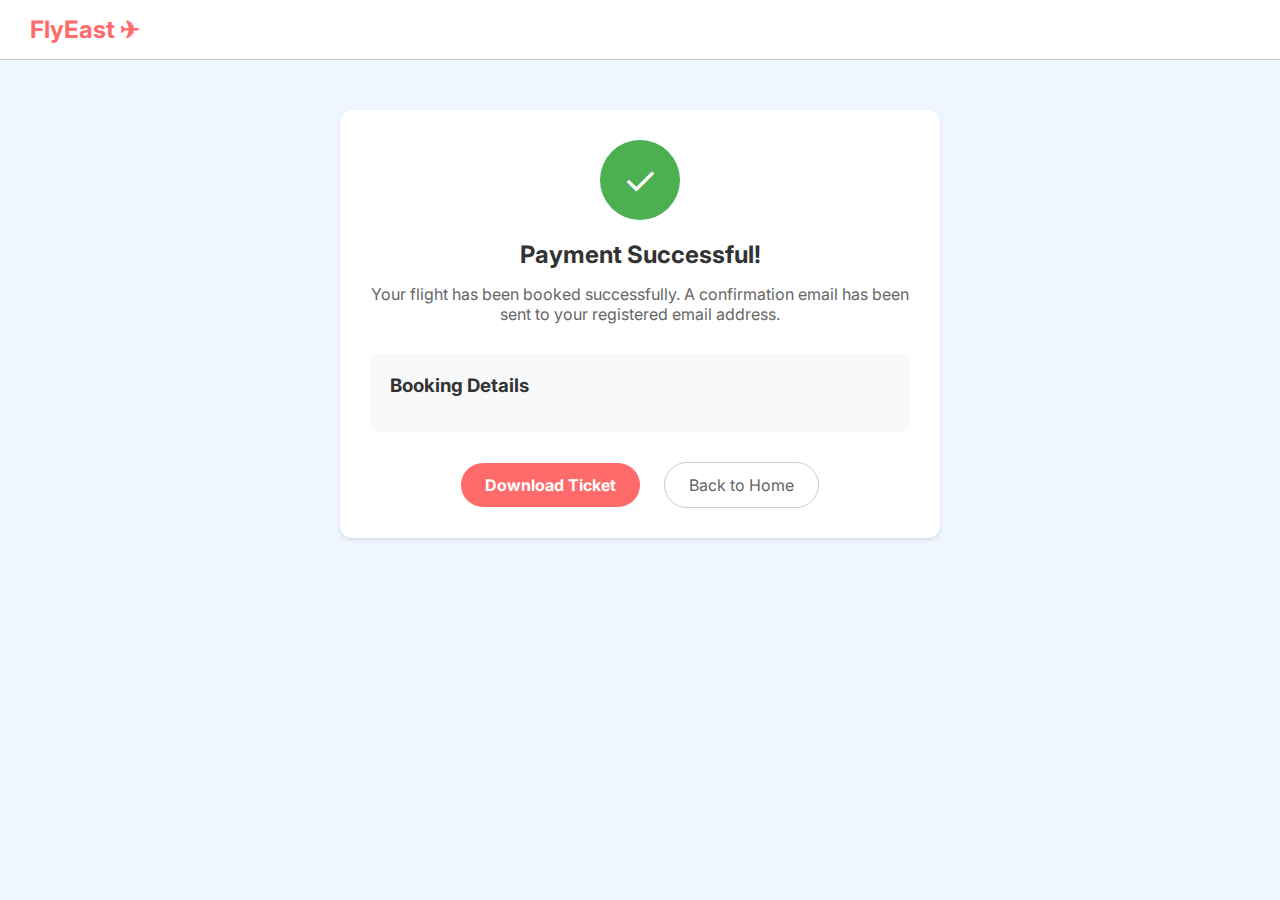
<file: payment-success.html>
<!DOCTYPE html>
<html lang="en">
<head>
  <meta charset="UTF-8">
  <title>Payment Success - FlyEast</title>
  <link href="https://fonts.googleapis.com/css2?family=Inter:wght@400;600&display=swap" rel="stylesheet">
  <style>
    * {
      margin: 0;
      padding: 0;
      box-sizing: border-box;
      font-family: 'Inter', sans-serif;
    }

    body {
      font-family: 'Inter', sans-serif;
      background-color: #f0f6ff;
      margin: 0;
      padding: 0;
    }

    .header {
      background-color: white;
      padding: 15px 30px;
      display: flex;
      justify-content: space-between;
      align-items: center;
      border-bottom: 1px solid #ccc;
    }

    .logo {
      font-size: 24px;
      font-weight: bold;
      color: #ff6b6b;
    }

    .success-container {
      max-width: 600px;
      margin: 50px auto;
      padding: 30px;
      background-color: white;
      border-radius: 12px;
      box-shadow: 0 2px 4px rgba(0,0,0,0.1);
      text-align: center;
    }

    .success-icon {
      width: 80px;
      height: 80px;
      margin: 0 auto 20px;
      background-color: #4CAF50;
      border-radius: 50%;
      display: flex;
      align-items: center;
      justify-content: center;
      color: white;
      font-size: 40px;
    }

    .success-title {
      font-size: 24px;
      font-weight: bold;
      color: #333;
      margin-bottom: 15px;
    }

    .success-message {
      color: #666;
      margin-bottom: 30px;
    }

    .booking-details {
      text-align: left;
      margin: 30px 0;
      padding: 20px;
      background-color: #f8f9fa;
      border-radius: 8px;
    }

    .booking-details h3 {
      color: #333;
      margin-bottom: 15px;
    }

    .detail-row {
      display: flex;
      justify-content: space-between;
      margin-bottom: 10px;
      color: #666;
    }

    .detail-row strong {
      color: #333;
    }

    .action-buttons {
      margin-top: 30px;
    }

    .download-btn {
      display: inline-block;
      padding: 12px 24px;
      background-color: #ff6b6b;
      color: white;
      border: none;
      border-radius: 25px;
      font-size: 16px;
      font-weight: bold;
      cursor: pointer;
      text-decoration: none;
      margin: 0 10px;
      transition: background-color 0.3s ease;
    }

    .download-btn:hover {
      background-color: #ff5252;
    }

    .home-btn {
      display: inline-block;
      padding: 12px 24px;
      background-color: transparent;
      color: #666;
      border: 1px solid #ccc;
      border-radius: 25px;
      font-size: 16px;
      text-decoration: none;
      margin: 0 10px;
      transition: all 0.3s ease;
    }

    .home-btn:hover {
      background-color: #f5f5f5;
      color: #333;
    }
  </style>
</head>
<body>
  <div class="header">
    <div class="logo">FlyEast ✈</div>
  </div>

  <div class="success-container">
    <div class="success-icon">✓</div>
    <h1 class="success-title">Payment Successful!</h1>
    <p class="success-message">Your flight has been booked successfully. A confirmation email has been sent to your registered email address.</p>

    <div class="booking-details">
      <h3>Booking Details</h3>
      <div id="bookingInfo">
        <!-- Booking details will be populated here -->
      </div>
    </div>

    <div class="action-buttons">
      <a href="#" class="download-btn" onclick="downloadTicket()">Download Ticket</a>
      <a href="index.html" class="home-btn">Back to Home</a>
    </div>
  </div>

  <script>
    function updateBookingInfo() {
      const flightDetails = JSON.parse(localStorage.getItem('selectedFlight') || '{}');
      const passengerData = JSON.parse(localStorage.getItem('passengerData') || '[]');
      const searchData = JSON.parse(localStorage.getItem('searchData') || '{}');

      const bookingInfo = document.getElementById('bookingInfo');
      
      if (flightDetails.from && flightDetails.to) {
        bookingInfo.innerHTML = `
          <div class="detail-row">
            <span>Flight Number:</span>
            <strong>${flightDetails.flightNumber}</strong>
          </div>
          <div class="detail-row">
            <span>From:</span>
            <strong>${flightDetails.from}</strong>
          </div>
          <div class="detail-row">
            <span>To:</span>
            <strong>${flightDetails.to}</strong>
          </div>
          <div class="detail-row">
            <span>Departure:</span>
            <strong>${flightDetails.departure}</strong>
          </div>
          <div class="detail-row">
            <span>Arrival:</span>
            <strong>${flightDetails.arrival}</strong>
          </div>
          <div class="detail-row">
            <span>Passengers:</span>
            <strong>${passengerData.length}</strong>
          </div>
          <div class="detail-row">
            <span>Total Amount:</span>
            <strong>₹${(5000 * passengerData.length).toLocaleString()}</strong>
          </div>
        `;
      }
    }

   
    function downloadTicket() {
  const flightDetails = JSON.parse(localStorage.getItem('selectedFlight') || '{}');
  const passengerData = JSON.parse(localStorage.getItem('passengerData') || '[]');

  let ticketContent = `--- FlyEast Ticket ---\n\n`;
  ticketContent += `Flight Number: ${flightDetails.flightNumber}\n`;
  ticketContent += `From: ${flightDetails.from}\n`;
  ticketContent += `To: ${flightDetails.to}\n`;
  ticketContent += `Departure: ${flightDetails.departure}\n`;
  ticketContent += `Arrival: ${flightDetails.arrival}\n`;
  ticketContent += `Passengers: ${passengerData.length}\n`;
  ticketContent += `Total Amount: ₹${(5000 * passengerData.length).toLocaleString()}\n\n`;
  ticketContent += `Thank you for choosing FlyEast! ✈`;

  const blob = new Blob([ticketContent], { type: 'text/plain' });
  const link = document.createElement('a');
  link.href = URL.createObjectURL(blob);
  link.download = 'FlyEast_Ticket.txt';
  document.body.appendChild(link);
  link.click();
  document.body.removeChild(link);
}


    // Update booking info when page loads
    document.addEventListener('DOMContentLoaded', updateBookingInfo);
  </script>
</body>
</html>
</file>
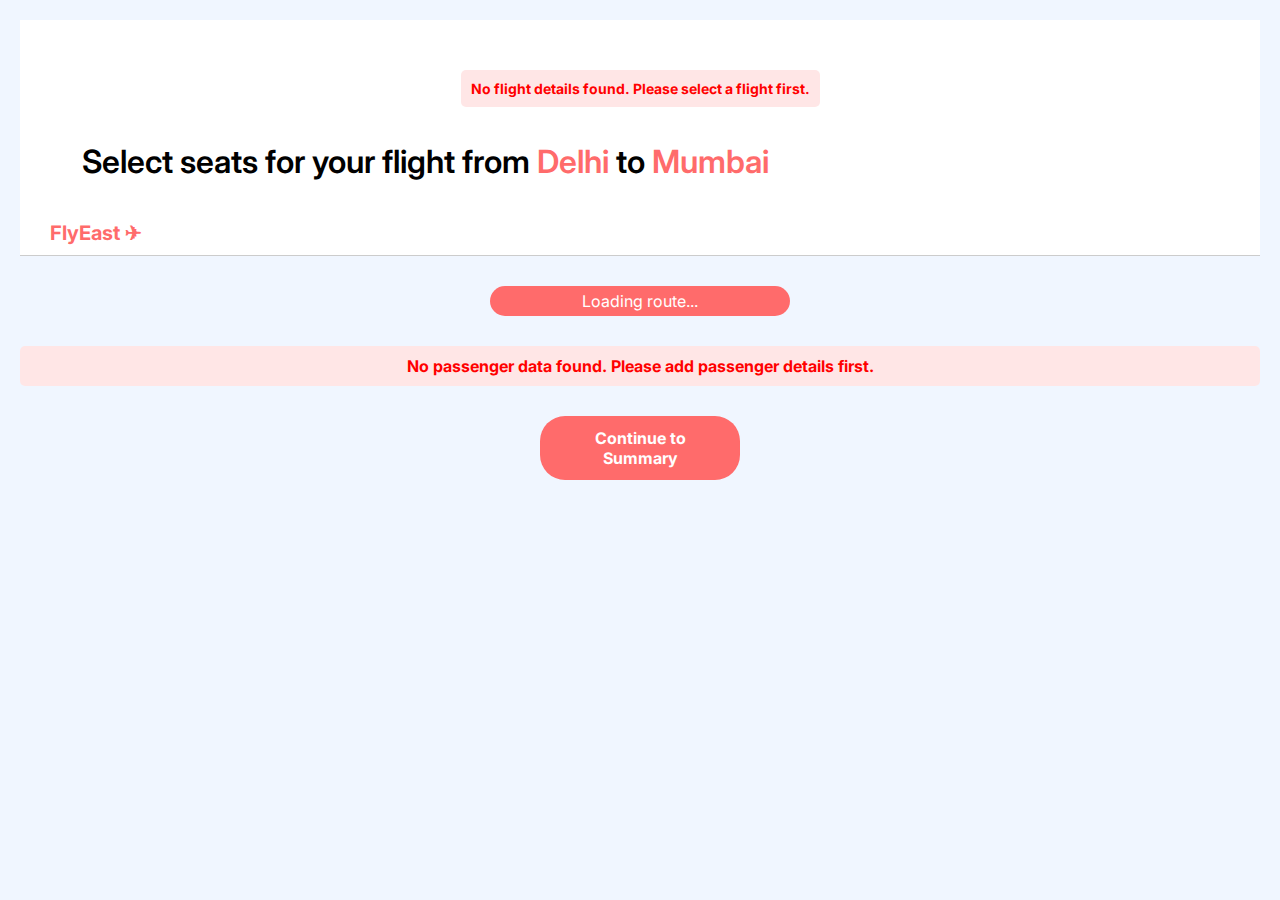
<file: seat.html>
<!DOCTYPE html>
<html lang="en">
<head>
  <meta charset="UTF-8">
  <title>FlyEast Seat Selection</title>
  <link href="https://fonts.googleapis.com/css2?family=Inter:wght@400;600&display=swap" rel="stylesheet">
  <style>
    * {
      margin: 0;
      padding: 0;
      box-sizing: border-box;
      font-family: 'Inter', sans-serif;
    }

    body {
      font-family: 'Inter', sans-serif;
      background-color: #f0f6ff;
      margin: 0;
      padding: 20px;
    }

    header {
      padding: 30px 5%;
      background-color: white;
    }

    header h1 {
      margin-top: 25px;
      font-size: 32px;
      font-weight: 600;
    }

    header h1 span {
      color: #ff6b6b;
    }

    .trip-info {
      display: flex;
      align-items: center;
      justify-content: center;
      margin-top: 10px;
      font-size: 14px;
      color: #555;
    }

    .header {
      background-color: white;
      padding: 10px 30px;
      display: flex;
      justify-content: space-between;
      align-items: center;
      border-bottom: 1px solid #ccc;
    }

    .logo {
      font-weight: bold;
      font-size: 20px;
      color: #ff6b6b;
    }

    .TopBar {
      background-color: #ff6b6b;
      width: 300px;
      height: 30px;
      margin: 30px auto;
      color: white;
      border-radius: 30px;
      text-align: center;
      line-height: 30px;
    }

    .container {
      display: flex;
      gap: 30px;
      justify-content: center;
      align-items: flex-start;
      flex-wrap: wrap;
    }

    .seating img {
      width: 200px;
      border: 3px solid transparent;
      border-radius: 10px;
      cursor: pointer;
      transition: border 0.2s ease;
    }

    .seating img.selected {
      border: 3px solid #ff6b6b;
    }

    .summary {
      background-color: #ffffff;
      border: 1px solid #ccc;
      padding: 20px;
      border-radius: 10px;
      width: 300px;
    }

    .options {
      margin-top: 30px;
      text-align: center;
    }

    .options select {
      margin: 10px;
      padding: 8px;
      font-size: 14px;
    }

    .finalOutput {
      margin-top: 15px;
      font-weight: bold;
    }

    .passenger-selection {
      margin: 20px 0;
      padding: 15px;
      background-color: white;
      border-radius: 10px;
      box-shadow: 0 2px 5px rgba(0,0,0,0.1);
    }

    .continue-button {
      display: block;
      width: 200px;
      margin: 30px auto;
      padding: 12px 24px;
      background-color: #ff6b6b;
      color: white;
      border: none;
      border-radius: 25px;
      font-size: 16px;
      font-weight: bold;
      cursor: pointer;
      transition: background-color 0.3s ease;
    }

    .continue-button:hover {
      background-color: #ff5252;
    }

    .continue-button:disabled {
      background-color: #cccccc;
      cursor: not-allowed;
    }

    .error {
      color: #ff0000;
      background-color: #ffe6e6;
      padding: 10px;
      border-radius: 5px;
      margin: 10px 0;
      text-align: center;
      font-weight: bold;
    }
  </style>
</head>
<body>
  <header>
    <div class="trip-info" id="tripDetails">
      <div>Loading route...</div>
      <div>Loading date...</div>
      <div>Loading passengers...</div>
    </div>

    <h1>Select seats for your flight from <span id="fromCity">Delhi</span> to <span id="toCity">Mumbai</span></h1>
  </header>

  <div class="header">
    <div class="logo">FlyEast ✈</div>
  </div>

  <div class="TopBar" id="routeBar">Loading route...</div>

  <div id="passengerSelections">
    <!-- Passenger selections will be dynamically added here -->
  </div>

  <button class="continue-button" onclick="saveSeatSelections()">Continue to Summary</button>

  <script>
    let passengerCount = 0;
    let seatSelections = [];

    function updateTripInfo() {
      const tripDetails = document.getElementById('tripDetails');
      const flightDetails = JSON.parse(localStorage.getItem('selectedFlight') || '{}');
      const passengerData = JSON.parse(localStorage.getItem('passengerData') || '[]');
      
      if (!flightDetails.from || !flightDetails.to) {
        tripDetails.innerHTML = '<div class="error">No flight details found. Please select a flight first.</div>';
        return;
      }

      if (passengerData.length === 0) {
        tripDetails.innerHTML = '<div class="error">No passenger data found. Please add passenger details first.</div>';
        return;
      }
      
      document.getElementById('fromCity').textContent = flightDetails.from.split(',')[0];
      document.getElementById('toCity').textContent = flightDetails.to.split(',')[0];
      document.getElementById('routeBar').textContent = `${flightDetails.from.split(',')[0]} --- ${flightDetails.to.split(',')[0]}`;
      
      tripDetails.innerHTML = `
        <div>${flightDetails.from} → ${flightDetails.to}</div>
        <div>${flightDetails.departure} - ${flightDetails.arrival}</div>
        <div>${passengerData.length} Passenger(s)</div>
      `;
    }

    function generatePassengerSelections() {
      const container = document.getElementById('passengerSelections');
      const passengerData = JSON.parse(localStorage.getItem('passengerData') || '[]');
      
      if (passengerData.length === 0) {
        container.innerHTML = '<div class="error">No passenger data found. Please add passenger details first.</div>';
        return;
      }
      
      container.innerHTML = '';

      passengerData.forEach((passenger, index) => {
        const submission = document.createElement('div');
        submission.className = 'passenger-selection';
        submission.innerHTML = `
          <h3>Passenger ${index + 1}: ${passenger.firstName} ${passenger.lastName}</h3>
          <div class="container">
            <div class="seating">
              <img src="front.jpg" alt="Front" data-section="Front" data-passenger="${index + 1}">
              <img src="middle.jpg" alt="Middle" data-section="Middle" data-passenger="${index + 1}">
              <img src="back.jpg" alt="Back" data-section="Back" data-passenger="${index + 1}">
            </div>
            <div class="summary">
              <h3>Selection Summary</h3>
              <p id="selectedSection${index + 1}">No section selected</p>
              <div class="options">
                <label for="seatType${index + 1}">Seat Preference:</label>
                <select id="seatType${index + 1}">
                  <option value="Aisle">Aisle</option>
                  <option value="Middle">Middle</option>
                  <option value="Window">Window</option>
                </select>
              </div>
              <div class="finalOutput" id="seatSummary${index + 1}"></div>
            </div>
          </div>
        `;
        container.appendChild(submission);
      });

      // Add event listeners to all new images
      document.querySelectorAll('.seating img').forEach(img => {
        img.addEventListener('click', function() {
          const passengerNum = this.getAttribute('data-passenger');
          const section = this.getAttribute('data-section');
          
          // Remove selected class from all images for this passenger
          document.querySelectorAll(`.seating img[data-passenger="${passengerNum}"]`).forEach(i => {
            i.classList.remove('selected');
          });
          
          // Add selected class to clicked image
          this.classList.add('selected');
          
          // Update section text
          document.getElementById(`selectedSection${passengerNum}`).textContent = `Selected: ${section} Section`;
          
          // Update seat summary
          const seatType = document.getElementById(`seatType${passengerNum}`).value;
          document.getElementById(`seatSummary${passengerNum}`).textContent = 
            `${section} Section - ${seatType} Seat`;
          
          // Store selection
          seatSelections[passengerNum - 1] = {
            section: section,
            seatType: seatType
          };
        });
      });

      // Add event listeners to all seat type selects
      document.querySelectorAll('select[id^="seatType"]').forEach(select => {
        select.addEventListener('change', function() {
          const passengerNum = this.id.replace('seatType', '');
          const section = document.getElementById(`selectedSection${passengerNum}`).textContent.replace('Selected: ', '').replace(' Section', '');
          
          if (section !== 'No section selected') {
            document.getElementById(`seatSummary${passengerNum}`).textContent = 
              `${section} Section - ${this.value} Seat`;
            
            // Update stored selection
            if (seatSelections[passengerNum - 1]) {
              seatSelections[passengerNum - 1].seatType = this.value;
            }
          }
        });
      });
    }

    function saveSeatSelections() {
      const passengerData = JSON.parse(localStorage.getItem('passengerData') || '[]');
      const seatSelections = [];

      for (let i = 1; i <= passengerData.length; i++) {
        const selectedSection = document.querySelector(`.seating img[data-passenger="${i}"].selected`);
        if (!selectedSection) {
          alert(`Please select a seat section for Passenger ${i}`);
          return;
        }

        const section = selectedSection.getAttribute('data-section');
        const seatType = document.getElementById(`seatType${i}`).value;

        seatSelections.push({
          passenger: i,
          section: section,
          seatType: seatType
        });
      }

      // Save seat selections to localStorage
      localStorage.setItem('seatSelections', JSON.stringify(seatSelections));

      // Redirect to summary page
      window.location.href = 'summary.html';
    }

    // Initialize the page
    document.addEventListener('DOMContentLoaded', function() {
      updateTripInfo();
      generatePassengerSelections();
    });
  </script>
</body>
</html>
</file>
